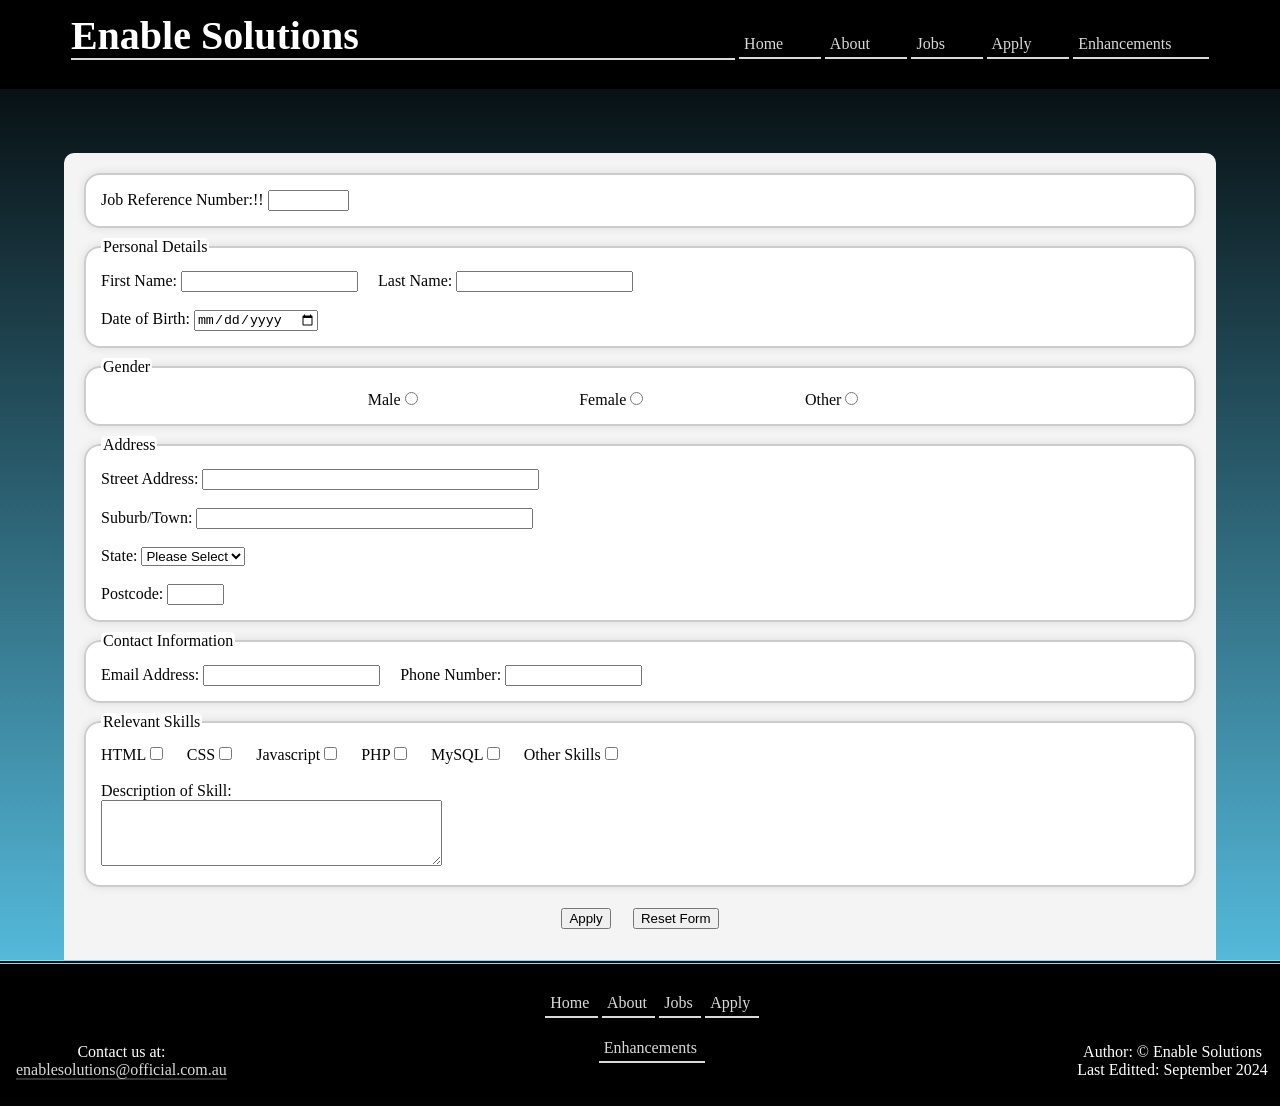
<file: apply.html>
<!DOCTYPE html>
<!--filename: apply.html, webweavers
authors: Nathan Rancie
created: 20/08/2024
last modified: 3/09/2024
description: apply page for our website-->
<html lang="en">
    <head>
        <meta charset="UTF-8" />
        <meta name="viewport" content="width=device-width, initial-scale=1.0" />
        <meta name="description" content="Apply page for assignment 1" />
        <meta name="keywords" content="Apply,assignment" />
        <meta name="author" content="Nathan Rancie" />
        <link href="styles/style.css" rel="stylesheet" />
        <title>Apply</title>
    </head>

    <!--Apply page body-->
    <body id="apply_body">

        <!--header and nav-->
        <header>
            <h1>Enable Solutions</h1>
            <nav>
                <a href="index.html">Home</a>
                <a href="about.html">About</a>
                <a href="jobs.html">Jobs</a>
                <a href="apply.html">Apply</a>
                <a href="enhancements.html">Enhancements</a>
            </nav>
        </header>

        <!--main body of apply page-->
        <section id="main">
            <form
                method="post"
                action="proccess_eoi.php"
                id="reg_form"
                novalidate="novalidate"
                
            >
                <!--fieldset for job reference number-->
                <fieldset>
                    <div>
                        <label for="jobref">Job Reference Number:!!</label>
                        <input
                            type="text"
                            name="jobref"
                            id="jobref"
                            maxlength="5"
                            size="8"
                            pattern="[A-Za-z0-9]{5}"
                            title="Please enter 5 numbers or letters"
                            required="required"
                        />
                    </div>
                </fieldset>
                
                <!--fieldset for personal details-->
                <fieldset>
                    <legend>Personal Details</legend>
                    <div>
                        <label for="fname">First Name:</label>
                        <input
                            type="text"
                            name="fname"
                            id="fname"
                            maxlength="20"
                            size="20"
                            pattern="^[A-Za-z]+$"
                            title="please enter a valid name"
                            required="required"
                        />&emsp;

                        <label for="lname">Last Name:</label>
                        <input
                            type="text"
                            name="lname"
                            id="lname"
                            maxlength="20"
                            size="20"
                            pattern="^[A-Za-z]+$"
                            title="please enter a valid name"
                            required="required"
                        />
                    </div>
                    <br />
                    <div>
                        <label for="date">Date of Birth:</label>
                        <input
                            type="date"
                            name="dob"
                            id="dob"
                            title="Please enter a valid date"
                            size="10"
                            required="required"
                        />
                    </div>
                </fieldset>
                
                <!--fieldset for gender-->
                <fieldset>
                    <legend>Gender</legend>

                    <div id="gender_field">
                        <div class="gender_options">
                            <label for="male">Male</label>
                            <input
                                type="radio"
                                id="male"
                                name="Gender"
                                value="Male"
                                required="required"
                            />
                        </div>

                        <div class="gender_options">
                            <label for="female">Female</label>
                            <input
                                type="radio"
                                id="female"
                                name="Gender"
                                value="Female"
                            />
                        </div>

                        <div class="gender_options">
                            <label for="other">Other</label>
                            <input
                                type="radio"
                                id="other"
                                name="Gender"
                                value="Other"
                            />
                        </div>
                    </div>
                </fieldset>

                <!--fieldset for address-->
                <fieldset>
                    <legend>Address</legend>
                    <div>
                        <label for="street">Street Address:</label>
                        <input
                            type="text"
                            name="street"
                            id="street"
                            maxlength="40"
                            size="40"
                            title="max length of 40 characters"
                            required="required"
                        />
                    </div>
                    <br />
                    <div>
                        <label for="suburb">Suburb/Town:</label>
                        <input
                            type="text"
                            name="suburb"
                            id="suburb"
                            maxlength="40"
                            title="max length of 40 characters"
                            size="40"
                            required="required"
                        />
                    </div>
                    <br />
                    <div>
                        <label for="state">State:</label>
                        <select name="state" id="state" required="required">
                            <option value="">Please Select</option>
                            <option value="VIC">VIC</option>
                            <option value="NSW">NSW</option>
                            <option value="QLD">QLD</option>
                            <option value="NT">NT</option>
                            <option value="WA">WA</option>
                            <option value="SA">SA</option>
                            <option value="TAS">TAS</option>
                            <option value="ACT">ACT</option>
                        </select>
                    </div>
                    <br />
                    <div>
                        <label for="postcode">Postcode:</label>
                        <input
                            type="text"
                            name="postcode"
                            id="postcode"
                            maxlength="4"
                            size="5"
                            title="please enter a valid postcode"
                            pattern="^\d{4}$"
                            required="required"
                        />
                    </div>
                </fieldset>
                
                <!--fieldset for contact information-->
                <fieldset>
                    <legend>Contact Information</legend>

                    <div>
                        <label for="email">Email Address:</label>
                        <input
                            type="email"
                            name="email"
                            id="email"
                            size="20"
                            title="please enter a valid email address"
                            required="required"
                        />&emsp;

                        <label for="phone">Phone Number:</label>
                        <input
                            type="text"
                            name="phone"
                            id="phone"
                            maxlength="12"
                            pattern="[\d\s]{8,12}"
                            title="please enter a valid phone number"
                            size="15"
                            required="required"
                        />
                    </div>
                </fieldset>

                <!--fieldset for relevant skills-->
                <fieldset>
                    <legend>Relevant Skills</legend>

                    <div>
                        <label for="html">HTML</label>
                        <input
                            type="checkbox"
                            id="html"
                            name="html"
                            value="HTML"
                        />
                        &emsp;

                        <label for="css">CSS</label>
                        <input
                            type="checkbox"
                            id="css"
                            name="css"
                            value="CSS"
                        />
                        &emsp;

                        <label for="js">Javascript</label>
                        <input
                            type="checkbox"
                            id="js"
                            name="jss"
                            value="Javascript"
                        />
                        &emsp;

                        <label for="php">PHP</label>
                        <input
                            type="checkbox"
                            id="php"
                            name="php"
                            value="PHP"
                        />
                        &emsp;

                        <label for="mysql">MySQL</label>
                        <input
                            type="checkbox"
                            id="mysql"
                            name="mysql"
                            value="MySQL"
                        />
                        &emsp;

                        <label for="otherskills">Other Skills</label>
                        <input
                            type="checkbox"
                            id="otherskills"
                            name="otherskills"
                            value="Other"
                        />
                    </div>
                    <br />
                    <div>
                        <label for="skill">Description of Skill:</label> <br />
                        <textarea id="skilldescription" name="skilldescription" rows="4" cols="40" 
                            placeholder="Please enter a decription of your skill here">
                        </textarea>
                        <!--placeholder doesnt seem to work cant find why-->
                    </div>
                </fieldset>

                <!--submit and reset buttons-->
                <div id="buttons">
                    <input type="submit" id="apply" value="Apply" />
                    <input type="reset" value="Reset Form" />
                </div>
            </form>
        </section>

        <!--footer with nav and other info-->
        <footer>
            <div id="Contact">
                <p>Contact us at:</p>
                <p><a href="mailto:enablesolutions@official.com.au">enablesolutions@official.com.au</a></p>
            </div>
            <div id="ftr-nav">
                <nav id="ftr-nav1">
                    <a href="index.html">Home</a>
                    <a href="about.html">About</a>
                    <a href="jobs.html">Jobs</a>
                    <a href="apply.html">Apply</a>
                    <a href="enhancements.html">Enhancements</a>
                </nav>
            </div>
            <div id="Author">
                <p>Author: &#169; Enable Solutions</p>
                <p>Last Editted: September 2024</p>
            </div>
        </footer>
    </body>
</html>
</file>
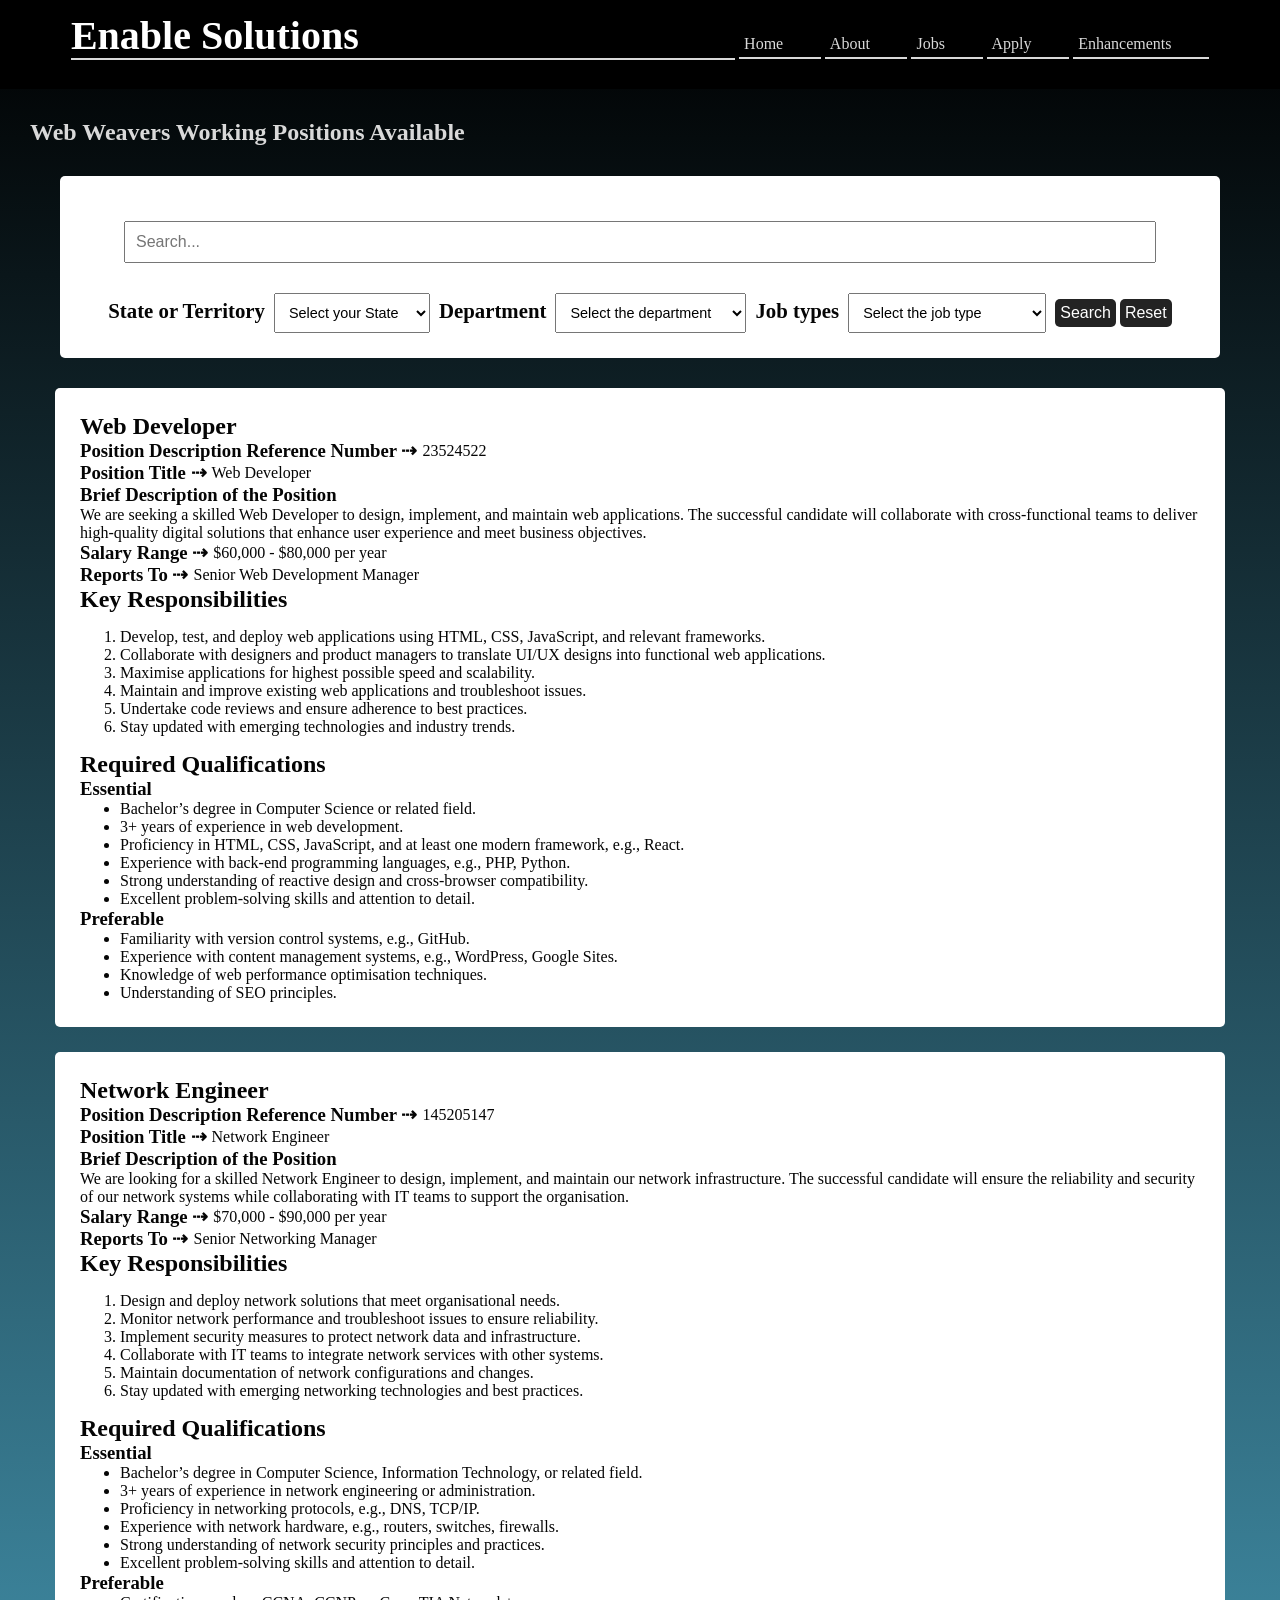
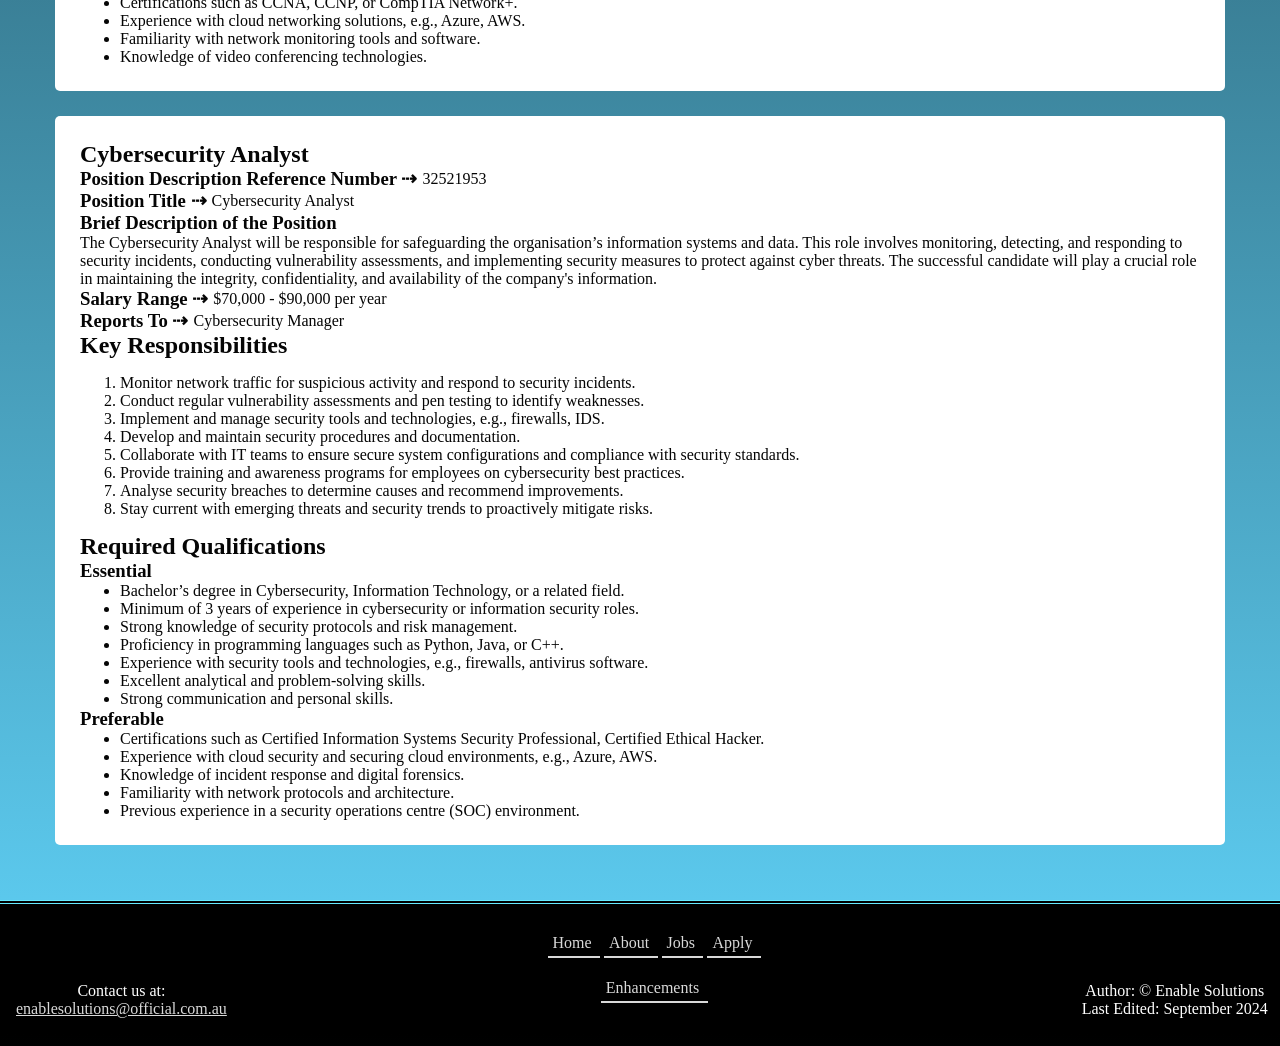
<file: jobs.html>
<!DOCTYPE html>
<html lang="en">
<head>
<!-- Charset Declaration -->
  <meta charset="utf-8" />
<!-- Description of the page --> 
  <meta name="description" content="Job descriptions page" />
<!-- Keywords for search engines -->
  <meta name="keywords" content="tech, jobs, positions" />
<!-- Author of the page -->  
  <meta name="author" content="Aniket Moharana" /> 
<!-- Title of the page displayed in the browser tab --> 
 <title>Job Descriptions Page</title> 
<!-- Link to the external CSS stylesheet -->
  <link href="styles/style.css" rel="stylesheet"/> 
</head>
<body id="bodyjobs">

<!-- Header created by Nathan Rancie, index.html -->

	<header>
        <!-- Header heading of the page -->
        <h1>Enable Solutions</h1>
            <!-- Navigation bar --> 
            <nav id="hdr-nav"> 
                <!-- Links to different pages of the website -->
                <a href="index.html">Home</a>
                <a href="about.html">About</a>
                <a href="jobs.html">Jobs</a>
                <a href="apply.html">Apply</a>
                <a href="enhancements.html">Enhancements</a>
            </nav>
    </header>
	
    <!-- Main content area for jobs page-->
	<main id="mainjobs"> 
        <!-- Subheading for job listings -->
    	<h2 id="jobspagetitle">Web Weavers Working Positions Available</h2> 
        <!-- Job search section -->
    	<div id="searchjobs">
        	<div>
                <!-- Input field for searching job positions -->
            	<input type="text" id="searchbar" placeholder="Search...">
        	</div>
			<!-- Label for state or territory selection -->
        	<label class="labeljobs">State or Territory</label> 
        	<!-- Dropdown list for selecting state or territory -->
			<select name="state" class="selection"> 
				<!-- Placeholder for the dropdown list-->
				<option value="" disabled selected>Select your State</option>  
            	<!-- State or territory options for the dropdown list -->
				<option value="vic">Victoria</option>
            	<option value="nsw">New South Wales</option>
            	<option value="wa">Western Australia</option>
            	<option value="qld">Queensland</option>
            	<option value="nt">Northern Territory</option>
        	</select>
			<!-- Label for department selection -->
        	<label class="labeljobs">Department</label> 
			<!-- Dropdown list for selecting department -->
        	<select name="department" class="selection"> 
			    <option value="" disabled selected>Select the department</option>
            	<option value="infotech">Information Technology</option>
            	<option value="internship">Internships</option>
            	<option value="management">Management</option>
            	<option value="humanresources">Human Resources</option>
            	<option value="finance">Finance</option>
            	<option value="sales">Sales</option>
        	</select>
			<!-- Label for job type selection -->
        	<label class="labeljobs">Job types</label>
			<!-- Dropdown list for selecting occupation--> 
        	<select name="jobtype" class="selection"> 
			    <option value="" disabled selected>Select the job type</option>			
            	<option value="softwareengineering">Software Engineering</option>
            	<option value="cloudengineering">Cloud Engineering</option>
            	<option value="webdevelopment">Web Development</option>
            	<option value="networkengineering">Network Engineering</option>
            	<option value="cybersecurity">Cybersecurity</option>
            	<option value="datascience">Data Science</option>
            	<option value="uidesign">User Experience Design</option>
        	</select>
			
            <!-- Search and reset buttons for job details submission -->
        	<button type="submit" class="buttonjobs">Search</button>
        	<button type="reset" class="buttonjobs">Reset</button>
    	</div>
        <!-- Job description section for Web Developer position-->
    	<section class="sectionjobs"> 
        	<h2>Web Developer</h2>
        	<div class="description">
            	<h3>Position Description Reference Number &#8674;</h3>
				<!-- Reference number for the job position -->
            	<p>23524522</p> 
			</div>
			<div class="description">
			
            	<h3>Position Title &#8674;</h3>
            	<!-- Title of the job position -->
				<p>Web Developer</p> 
			</div>
			
            	<h3>Brief Description of the Position</h3>
            	<p>We are seeking a skilled Web Developer to design, implement, and maintain web applications. The successful candidate will collaborate with cross-functional teams to deliver high-quality digital solutions that enhance user experience and meet business objectives.</p>
			<div class="description">	
				<h3>Salary Range &#8674;</h3>
				<!-- Salary range for the position -->
            	<p>$60,000 - $80,000 per year</p> 
			</div>
			<div class="description">
			    <!-- Title of the supervisor -->
            	<h3>Reports To &#8674;</h3>
            	<p>Senior Web Development Manager</p> 
            </div>
			<aside>
			    <h2>Key Responsibilities</h2>
            	<ol>
                	
			<!-- List of key responsibilities for the position -->
                	
					<li>Develop, test, and deploy web applications using HTML, CSS, JavaScript, and relevant frameworks.</li>
                	<li>Collaborate with designers and product managers to translate UI/UX designs into functional web applications.</li>
                	<li>Maximise applications for highest possible speed and scalability.</li>
                	<li>Maintain and improve existing web applications and troubleshoot issues.</li>
                	<li>Undertake code reviews and ensure adherence to best practices.</li>
                	<li>Stay updated with emerging technologies and industry trends.</li>
            	</ol>
            	<h2>Required Qualifications</h2>
            	<h3>Essential</h3>
            	<ul>
                	
			<!-- List of essential qualifications for the position -->
                	
					<li>Bachelor’s degree in Computer Science or related field.</li>
                	<li>3+ years of experience in web development.</li>
                	<li>Proficiency in HTML, CSS, JavaScript, and at least one modern framework, e.g., React.</li>
                	<li>Experience with back-end programming languages, e.g., PHP, Python.</li>
                	<li>Strong understanding of reactive design and cross-browser compatibility.</li>
                	<li>Excellent problem-solving skills and attention to detail.</li>
            	</ul>
            	<h3>Preferable</h3>
            	<ul>
                	
			<!-- List of preferable qualifications for the position -->
                	
					<li>Familiarity with version control systems, e.g., GitHub.</li>
                	<li>Experience with content management systems, e.g., WordPress, Google Sites.</li>
                	<li>Knowledge of web performance optimisation techniques.</li>
                	<li>Understanding of SEO principles.</li>
            	</ul>
        	</aside>
        </section>
		<!-- Job description section for Network Engineer position -->
		<section class="sectionjobs"> 
            	<h2>Network Engineer</h2>
			<div class="description">
            	<h3>Position Description Reference Number &#8674;</h3>
				<!-- Reference number for the job position -->
            	<p>145205147</p> 
			</div>
			<div class="description">
            	<h3>Position Title &#8674;</h3>
				<!-- Title of the job position -->
            	<p>Network Engineer</p> 
			</div>
            	<h3>Brief Description of the Position</h3>
            	<p>We are looking for a skilled Network Engineer to design, implement, and maintain our network infrastructure. The successful candidate will ensure the reliability and security of our network systems while collaborating with IT teams to support the organisation.</p>
            <div class="description">	
				<h3>Salary Range &#8674;</h3>
				<!-- Salary range for the position -->
            	<p>$70,000 - $90,000 per year</p> 
			</div>
			<div class="description">
            	<h3>Reports To &#8674;</h3>
				<!-- Title of the supervisor -->
            	<p>Senior Networking Manager</p> 
			</div>
			<aside>
			    <h2>Key Responsibilities</h2>
            	<ol>
				
            <!-- List of key responsibilities for the position -->
					
                	<li>Design and deploy network solutions that meet organisational needs.</li>
                	<li>Monitor network performance and troubleshoot issues to ensure reliability.</li>
                	<li>Implement security measures to protect network data and infrastructure.</li>
                	<li>Collaborate with IT teams to integrate network services with other systems.</li>
                	<li>Maintain documentation of network configurations and changes.</li>
                	<li>Stay updated with emerging networking technologies and best practices.</li>
				</ol>
            	<h2>Required Qualifications</h2>
            	<h3>Essential</h3>
            	<ul>
				
            <!-- List of essential qualifications for the position -->
					
                	<li>Bachelor’s degree in Computer Science, Information Technology, or related field.</li>
                	<li>3+ years of experience in network engineering or administration.</li>
                	<li>Proficiency in networking protocols, e.g., DNS, TCP/IP.</li>
                	<li>Experience with network hardware, e.g., routers, switches, firewalls.</li>
                	<li>Strong understanding of network security principles and practices.</li>
                	<li>Excellent problem-solving skills and attention to detail.</li>
            	</ul>
            	<h3>Preferable</h3>
            	<ul>
				
            <!-- List of preferable qualifications for the position -->
			
                	<li>Certifications such as CCNA, CCNP, or CompTIA Network+.</li>
                	<li>Experience with cloud networking solutions, e.g., Azure, AWS.</li>
                	<li>Familiarity with network monitoring tools and software.</li>
                	<li>Knowledge of video conferencing technologies.</li>
            	</ul>
        	</aside>
        </section>
		<!-- Job description section for Cybersecurity Analyst position-->
		<section class="sectionjobs"> 
            	<h2>Cybersecurity Analyst</h2>
			<div class="description">
            	<h3>Position Description Reference Number &#8674;</h3>
				<!-- Reference number for the job position -->
				<p>32521953</p> 
			</div>
			<div class="description">
            	<h3>Position Title &#8674;</h3>
				<!-- Title of the job position -->
            	<p>Cybersecurity Analyst</p> 
			</div>
            	<h3>Brief Description of the Position</h3>
            	<p>The Cybersecurity Analyst will be responsible for safeguarding the organisation’s information systems and data. This role involves monitoring, detecting, and responding to security incidents, conducting vulnerability assessments, and implementing security measures to protect against cyber threats. The successful candidate will play a crucial role in maintaining the integrity, confidentiality, and availability of the company's information.</p>
			<div class="description">	
				<h3>Salary Range &#8674;</h3>
				<!-- Salary range for the position -->
            	<p>$70,000 - $90,000 per year</p> 
			</div>
			<div class="description">	
            	<h3>Reports To &#8674;</h3>
				<!-- Title of the supervisor -->
            	<p>Cybersecurity Manager</p> 
			</div>
			<aside>
			    <h2>Key Responsibilities</h2>            	
				<ol>
				
                	<!-- List of key responsibilities for the position -->
					
                	<li>Monitor network traffic for suspicious activity and respond to security incidents.</li>
                	<li>Conduct regular vulnerability assessments and pen testing to identify weaknesses.</li>
                	<li>Implement and manage security tools and technologies, e.g., firewalls, IDS.</li>
                	<li>Develop and maintain security procedures and documentation.</li>
                	<li>Collaborate with IT teams to ensure secure system configurations and compliance with security standards.</li>
                	<li>Provide training and awareness programs for employees on cybersecurity best practices.</li>
                	<li>Analyse security breaches to determine causes and recommend improvements.</li>
                	<li>Stay current with emerging threats and security trends to proactively mitigate risks.</li>
            	</ol>
            	<h2>Required Qualifications</h2>
            	<h3>Essential</h3>
            	<ul>
                	<!-- List of essential qualifications for the position -->
					
                	<li>Bachelor’s degree in Cybersecurity, Information Technology, or a related field.</li>
                	<li>Minimum of 3 years of experience in cybersecurity or information security roles.</li>
                	<li>Strong knowledge of security protocols and risk management.</li>
                	<li>Proficiency in programming languages such as Python, Java, or C++.</li>
                	<li>Experience with security tools and technologies, e.g., firewalls, antivirus software.</li>
                	<li>Excellent analytical and problem-solving skills.</li>
                	<li>Strong communication and personal skills.</li>
            	</ul>
            	<h3>Preferable</h3>
            	<ul>
                	<!-- List of preferable qualifications for the position -->
					
                	<li>Certifications such as Certified Information Systems Security Professional, Certified Ethical Hacker.</li>
                	<li>Experience with cloud security and securing cloud environments, e.g., Azure, AWS.</li>
                	<li>Knowledge of incident response and digital forensics.</li>
                	<li>Familiarity with network protocols and architecture.</li>
                	<li>Previous experience in a security operations centre (SOC) environment.</li>
            	</ul>
        	</aside>
    	</section>
	</main>
	
<!-- Footer created by Nathan Rancie, index.html -->
	
    <footer>
        <div id="Contact">
            <p>Contact us at:</p>
                <a href="mailto:enablesolutions@official.com.au">enablesolutions@official.com.au</a> <!-- Email link for contact -->
        </div>
        <div id="ftr-div">
		<!-- Footer navigation bar -->
            <nav id="ftr-nav"> 
                <!-- Links to different sections of the website -->
                <a href="index.html">Home</a>
                <a href="about.html">About</a>
                <a href="jobs.html">Jobs</a>
                <a href="apply.html">Apply</a>
                <a href="enhancements.html">Enhancements</a>
            </nav>
        </div>
        <div id="Author">
		<!-- Author information -->
            <p>Author: &#169; Enable Solutions</p>
			<!-- Last edited date -->
            <p>Last Edited: September 2024</p> 
        </div>
    </footer>

</body>
</html>
</file>
<file: styles/style.css>
/*
filename: style.css, webweavers
authors: Nathan Rancie, Riley Parry, Aniket Moharana, Sam Nguyen
created: 20/08/2024
last modified: 3/09/2024
description: css file for our website
*/

*{margin:0%}




/* CSS for apply page -Nathan Rancie */


/* basic setting for main content -Nathan Rancie*/
body {font-family: "DM Serif Text", serif;
      font-weight: 400;
      font-style: normal;
      color: #050505; }



/* apply pages background colour change -Nathan Rancie */
#apply_body{background: linear-gradient(to bottom, black, rgb(96, 211, 249)) }




/* apply pages main body of content, curves the 
   top corners, nice colour and fitting to page -Nathan Rancie */
#main {background-color: #f4f4f4; 
      padding: 20px; 
      margin: 0% 5%;
      margin-top: 5%;
      border-top-left-radius: 10px;
      border-top-right-radius: 10px;}



/* apply pages fieldsets, adds spacing in between, shadow and curving 
-Nathan Rancie */
fieldset {background: #fff; 
          border: 2px solid #ccc; 
          margin-bottom: 10px; 
          padding: 15px; 
          border-radius: 1em; 
          box-shadow: 0 0 10px rgba(0, 0, 0, 0.1)} 


/* apply and reset buttons on apply page, spacing and 
change of color when hovering -Nathan Rancie */
#buttons {display:flex;
          justify-content: center;
}
#buttons input{ margin: 1%;}

#buttons input:hover{border-color: silver;
                     background-color:#66e9fe;}




/* adjusting layout of gender options on apply page -Nathan Rancie */
#gender_field{ display:flex; 
      justify-content: center;}

.gender_options{margin:0% 10% 0% 5%;}




/* legends for each fielset adjustments -Nathan Rancie */
legend {background-color: white;
        border-radius: 5px;}
    
     



  /* CSS for index page */


header {position:relative ;
      display:block ;
      max-width:100% ;
      min-height: 50% ;
      height: 7vh ;
      margin: auto ;
      padding:1% 1% ;
      /* background:#292828; */
      background: black ;
      color:#d9d9d9 ;
}

header h1 {
      line-height: 45px ;
      font-style: normal ;
      font-size:2.5em ;
      margin: 0 ;
      position: relative ;
      display:inline ;
      border-bottom: 2px solid #d9d9d9 ;
      padding-right: 30% ;
      
      /* badding-top: */
}
nav {
      line-height: 45px ;
      padding-left: 0% ;
      padding-right: 0% ;
      padding-top: 0px ;
      padding-bottom: 50px ;
      margin-top: 0 ;
      margin-bottom: 0 ;
      list-style: none ;
      /* float:right; */
      display:inline ;
      color:white ;

}

nav a {
      color:#d9d9d9 ;
      text-decoration: none ;
      padding: 5px;
      border-bottom: 2px solid #d9d9d9 ;
      padding-right: 3% ;
      /* padding-right: 50px; */
      white-space: nowrap ;
      text-align: center ;
}

nav a:hover {
      font-style: underline ;
      color: white ;
      border-bottom: 2px solid white ;
}

#index_body{background: linear-gradient(to bottom, #050404, rgb(96, 211, 249))}

.hero-section .img{
      width: 100%;
      height: 100%;
      object-fit: cover;
}

.hero-section{
      position: relative;
      margin: 0%;
}

.hero-section .hero-msg{
      position: absolute;
      font-size: 170%;
      top: 42%;
      left: 72%;
      transform: translate(-50%, -50%);
      color: #d9d9d9;
      padding-bottom: 150px;
}

.hero-section .hero-sub-msg{
      position: absolute;
      text-align: center;
      top: 52%;
      left: 72%;
      transform: translate(-50%, -50%);
      color: #d9d9d9;
      padding-bottom: 150px;
}

.hero-section .hero-btn{
      position: absolute;
      top: 50%;
      left: 72%;
      transform: translate(-50%, -50%);
      -ms-transform: translate(-50%, -50%);
      transition-duration: 0.4s;
      color: white;
      border: 1px solid white;
      font-size: 16px;
      padding: 16px 30px;
      cursor: pointer;
      border-radius: 5px;
      text-align: center;
      text-decoration: none;
      display: inline-block;
      background-color: transparent;
      background-repeat: no-repeat;
}

/* Not working as of yet */
.button:hover {
      background-color: white;
      color: black;
}
.container_index {  display: grid;
      gap: 10px 10px;
      grid-template-columns: 1fr 1fr 1fr 1fr;
      grid-template-rows: 0.2fr 1.4fr 1.3fr;
      gap: 0px 0px;
      grid-auto-flow: row;
      grid-template-areas:
      "Our-Work Our-Work Our-Work Our-Work"
      "Info Info Info Info"
      "Value-1 Value-2 Value-3 Value-4";
      }
      
      .Our-Work { grid-area: Our-Work; }
      
      .Info { grid-area: Info; }
      
      .Value-4 { grid-area: Value-4; }
      
      .Value-1 { grid-area: Value-1; }
      
      .Value-2 { grid-area: Value-2; }
      
      .Value-3 { grid-area: Value-3; }

      .Our-Work{
            margin-top: none;
            background-color: #66e9fe;
            font-style: bold;
            padding: 20px;
            font-size: larger;
            text-align: center;
            color: black;
      }
      .Info{
            background-color: #d9d9d9;
            padding: 1rem;
            text-align: center;
            color: black;
            display:block;
            padding-bottom: 5px;
      }
      .Value-1{
            background-color: white;
            padding: 2rem;
            text-align: center;
            color: black;
            outline: 1px solid black;
      }
      .Value-2{
            background-color: white;
            padding: 2rem;
            text-align: center;
            color: black;
            outline: 1px solid black;
      }
      .Value-3{
            background-color: white;
            padding: 2rem;
            text-align: center;
            color: black;
            outline: 1px solid black;
      }
      .Value-4{
            background-color: white;
            padding: 2rem;
            text-align: center;
            color: black;
            outline: 1px solid black;
      }

      
.video-section {
      background: linear-gradient(to top, rgb(28, 28, 28), rgb(96, 211, 249));
      position: relative;
      display: flex;
      justify-content: space-around;
      align-items: center;
      padding: 2rem;
}

.video-section .vid-text{
      position: absolute;
      color: white;
      font-size: 20px;
      padding-bottom: 150px;
      bottom: 50%;
}

.video-section .video{
      position:absolute;
      width: 320px;
      height: 240px;
      background-color: white;
}

footer{
      border-top: 4px double #66e9fe;
      display: flex;
      justify-content: space-between;
      width: 97.8%;
      background-color: black;
      color: white;
      text-align: center;
      /* display: inline; */
      padding: 1rem;
}


#youtube_link {color:white;}
/* spacing for each div in footer along with 
colour change when hovering over contact email -Nathan Rance */

#Contact {margin-top: 5%;}

#Contact a {color:#d9d9d9;}

#Contact a:hover {color:white;}

#Author {margin-top: 5%;}

#ftr-nav {margin:0 auto;}


/*Css for about page */




#about_body {
    
      background-color: #f4f4f4;
      line-height: 2; /* more readable text by spacing */
  }
  
  /* Header styles */
  header {
      color: #fff;
      text-align: center;
  }
  
  /* Main container styles */
  .container_about {
      margin: auto;
      background: #fff;
      padding: 20px;
      border-radius: 8px;
      box-shadow: 0 0 10px rgba(0, 0, 0, 0.1);
  }
  
  /* Definition list styles */
  dl {
      display: flex; /* allow item in def list to be layout in a row */
      flex-wrap: wrap;
      justify-content: space-between; /*pushing dt to left and dd to right by add space between them */
      margin-bottom: 20px;
  }
  
  dt {
      font-weight: bold;
      width: 30%;  
  }
  
  dd {
      width: 65%;  
      margin: 0 0 10px 0;
  }
  
  /* Table styles */
  table {
      width: 80%;  /* center table by adding width */
      margin: 20px auto;
      border-collapse: collapse; /* making border appear in a single line */
      text-align: left;
  }
  
  th, td {
      padding: 10px;
      border: 1px solid #ddd;
      background-color: #f4f4f4;  
  }
  
  
  /* image styles */
  figure {
      float: right;  /* Float figure to the right */
      margin: 0 0 10px 20px;
      text-align: center;
  } 
  
  figure img{
      max-width: 100%;
      height: auto;
      border: 2px solid #333;  /*image border */
  }
  
  /* Mailto link styling */
  p a {
      color: #333;
      text-decoration: none;
      border-bottom: 2px solid #333;  /*bottom border for mail link*/
  }
/* CSS for jobs page - Aniket Moharana */

#bodyjobs { background : linear-gradient(to bottom, black, rgb(96, 211, 249));} /* Sets background colour for the body, from apply page, Nathan Rancie */

#jobspagetitle {color: #d9d9d9;} /*Sets background colour to grey to contrast with body background */

#mainjobs { padding: 30px;} /* Adds padding to the main content */

.labeljobs { 
    font-size: 1.3em; /* Sets font size for labels */
    font-weight: bold;} /* Makes labels bold */


#searchjobs { 
    background: white; /* Sets background colour for the search division */
    border-radius: 5px; /* Rounds the corners of the search division */
    padding: 20px; /* Adds padding inside the search division */
    text-align: center; /* Centres align the text in the search division */
    margin: 30px} /* Adds a margin around the search division */

#searchbar { 
    width:90%; /* Sets width of the search bar */
    padding: 10px; /* Adds padding inside the search bar */
    font-size: 1em; /* Sets font size for the search bar */
    margin: 25px;} /* Adds a margin around the search bar */

.selection { 
    padding: 10px; /* Adds padding to the selection dropdowns */
    font-size: 0.9em; /* Sets font size for dropdown list */
    margin: 5px; /* Adds a margin around selection dropdowns */
    cursor: pointer;} /* Changes cursor to pointer when hovering over*/

.buttonjobs { 
    background-color: #232323; /* Sets background colour of buttons */
    color: white; /* Sets text color of buttons */
    padding: 5px 5px; /* Adds padding to buttons */
    font-size: 1em; /* Sets font size of buttons */
    border: none; /* Removes the border from buttons */
    border-radius: 5px; /* Rounds the corners of buttons */
    cursor: pointer;} /* Changes cursor to pointer when hovering */

.buttonjobs:hover { background: #959595;} /* Changes background colour when hovering over*/


.description { 
    display: flex; /* Use flexbox to lay paragraphs next to heading*/
    align-items: center;} /* Centres elements vertically */


.description p { padding-left: 5px;} /* Adds padding to paragraphs within description, spacing from headings */

.sectionjobs { 
    background: white; /* Sets background colour for job sections */
    margin-top: 35px; /* Adds top margin */
    margin-bottom: 35px; /* Adds bottom margin */
    margin: 25px; /* Adds a margin around the sections */
    padding: 25px; /* Adds padding inside the sections */
    border-radius: 5px;} /* Rounds the corners of the sections */

.sectionjobs h2 h3 {margin-top: 15px; /* Adds top margin to headings in sections */
    margin-bottom: 15px} /* Adds bottom margin to headings in sections */
	
ol {margin-top: 15px; /* Adds top margin to ordered list */
    margin-bottom: 15px} /* Adds bottom margin to ordered list */
</file>
